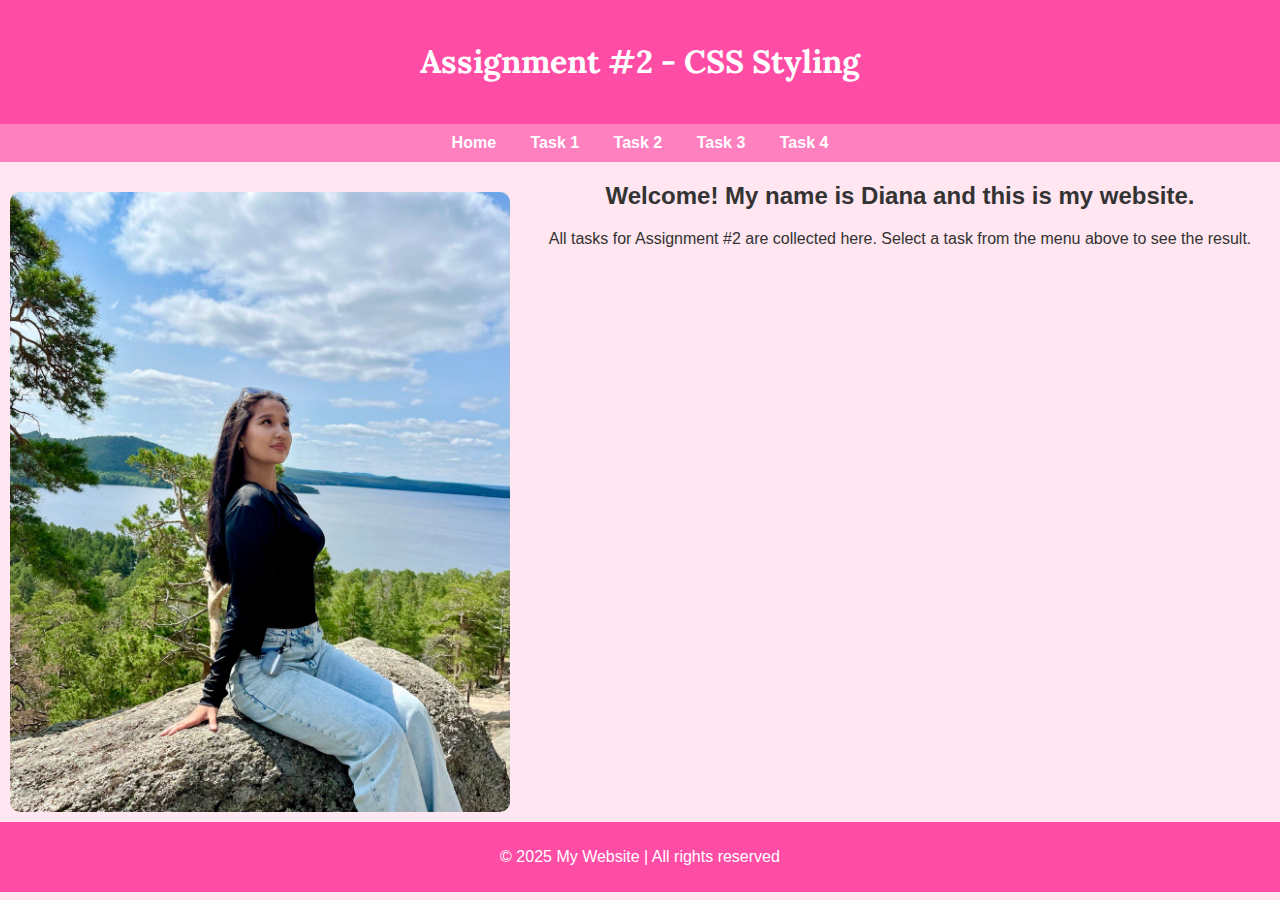
<file: index.html>
<!DOCTYPE html>
<html lang="en">
<head>
    <meta charset="UTF-8">
    <title>Assignment #2 - CSS</title>
    <link rel="stylesheet" href="styles.css">
    <link href="https://fonts.googleapis.com/css2?family=Lora&family=Roboto&display=swap" rel="stylesheet">

</head>
<body>

    <header>
        <h1>Assignment #2 - CSS Styling</h1>
    </header>

<nav>
    <ul>
        <li><a href="index.html">Home</a></li>
        <li><a href="task1.html">Task 1</a></li>
        <li><a href="task2.html">Task 2</a></li>
        <li><a href="task3.html">Task 3</a></li>
        <li><a href="task4.html">Task 4</a></li>
    </ul>
</nav>

<main>
    <img src="foto_diana.jpg" alt="My photo" class="my-photo">
    <h2>Welcome! My name is Diana and this is my website. </h2>
    <p>All tasks for Assignment #2 are collected here. 
    Select a task from the menu above to see the result.</p>
</main>

    <footer>
        <p>© 2025 My Website | All rights reserved</p>
    </footer>
</body>
</html>
</file>
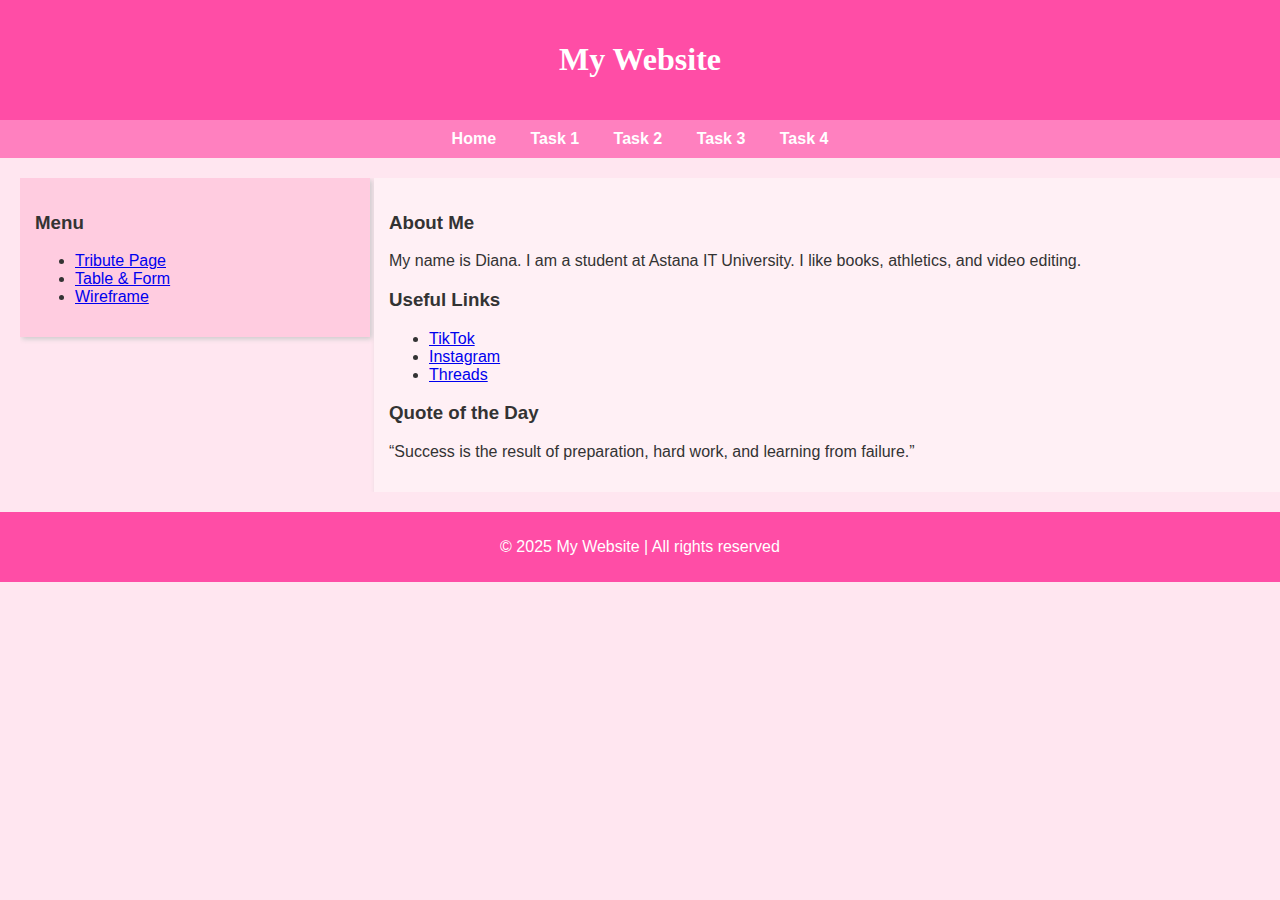
<file: task1.html>
<!DOCTYPE html>
<html lang="en">
<head>
    <meta charset="UTF-8">
    <title>Task 1 - Layout</title>
    <link rel="stylesheet" href="styles.css">
</head>
<body>
    <header>
        <h1>My Website</h1>
    </header>

 <nav>
    <ul>
        <li><a href="index.html">Home</a></li>
        <li><a href="task1.html">Task 1</a></li>
        <li><a href="task2.html">Task 2</a></li>
        <li><a href="task3.html">Task 3</a></li>
        <li><a href="task4.html">Task 4</a></li>
    </ul>
</nav>
<div class="container">
    <div class="sidebar">
        <h3>Menu</h3>
        <ul>
            <li><a href="task2.html">Tribute Page</a></li>
            <li><a href="task3.html">Table & Form</a></li>
            <li><a href="task4.html">Wireframe</a></li>
        </ul>
    </div> <!-- end sidebar -->

    <div class="content">
        <aside>
            <h3>About Me</h3>
            <p>My name is Diana. I am a student at Astana IT University. 
               I like books, athletics, and video editing.</p>

            <h3>Useful Links</h3>
            <ul>
                <li><a href="https://www.tiktok.com" target="_blank">TikTok</a></li>
                <li><a href="https://www.instagram.com" target="_blank">Instagram</a></li>
                <li><a href="https://www.threads.net" target="_blank">Threads</a></li>
            </ul>

            <h3>Quote of the Day</h3>
            <p>“Success is the result of preparation, hard work, and learning from failure.”</p>
        </aside>
    </div> <!-- end content -->
</div> <!-- end container -->


    <footer>
        <p>© 2025 My Website | All rights reserved</p>
    </footer>
</body>
</html>
</file>
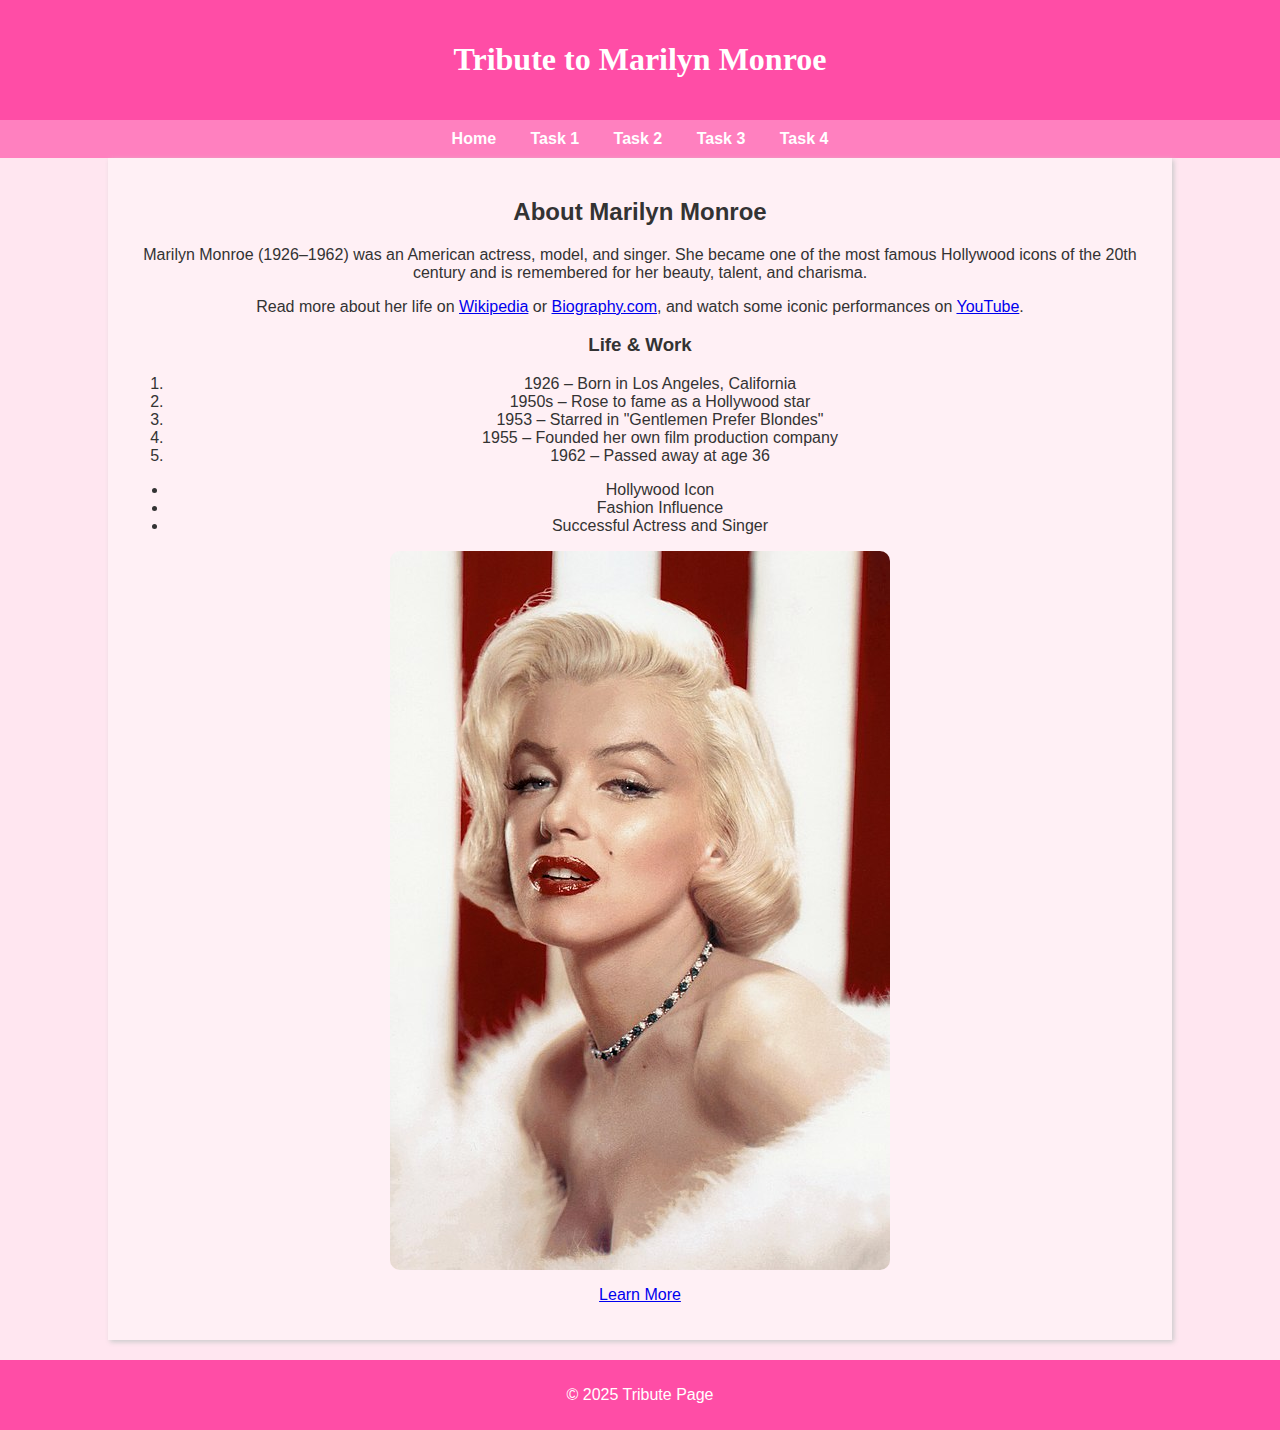
<file: task2.html>
<!DOCTYPE html>
<html lang="en">
<head>
    <meta charset="UTF-8">
    <title>Task 2 - Tribute Page</title>
    <link rel="stylesheet" href="styles.css">
</head>
<body>
    <header>
        <h1>Tribute to Marilyn Monroe</h1>
    </header>
<nav>
    <ul>
        <li><a href="index.html">Home</a></li>
        <li><a href="task1.html">Task 1</a></li>
        <li><a href="task2.html">Task 2</a></li>
        <li><a href="task3.html">Task 3</a></li>
        <li><a href="task4.html">Task 4</a></li>
    </ul>
    
</nav>

<main class="center-content">
    <h2>About Marilyn Monroe</h2>
    <p>Marilyn Monroe (1926–1962) was an American actress, model, and singer. She became one of the most famous Hollywood icons of the 20th century and is remembered for her beauty, talent, and charisma.</p>
    
    <p>Read more about her life on 
       <a href="https://en.wikipedia.org/wiki/Marilyn_Monroe" target="_blank">Wikipedia</a> or 
       <a href="https://www.biography.com/actor/marilyn-monroe" target="_blank">Biography.com</a>, 
       and watch some iconic performances on 
       <a href="https://www.youtube.com/results?search_query=Marilyn+Monroe" target="_blank">YouTube</a>.
    </p>

    <h3>Life & Work</h3>
    <ol>
        <li>1926 – Born in Los Angeles, California</li>
        <li>1950s – Rose to fame as a Hollywood star</li>
        <li>1953 – Starred in "Gentlemen Prefer Blondes"</li>
        <li>1955 – Founded her own film production company</li>
        <li>1962 – Passed away at age 36</li>
    </ol>

    <ul>
        <li>Hollywood Icon</li>
        <li>Fashion Influence</li>
        <li>Successful Actress and Singer</li>
    </ul>

    <img src="merilin.jpg" alt="Marilyn Monroe portrait">

    <p><a href="https://en.wikipedia.org/wiki/Marilyn_Monroe" target="_blank" class="btn">Learn More</a></p>
</main>

    <footer>
        <p>© 2025 Tribute Page</p>
    </footer>
</body>
</html>
</file>
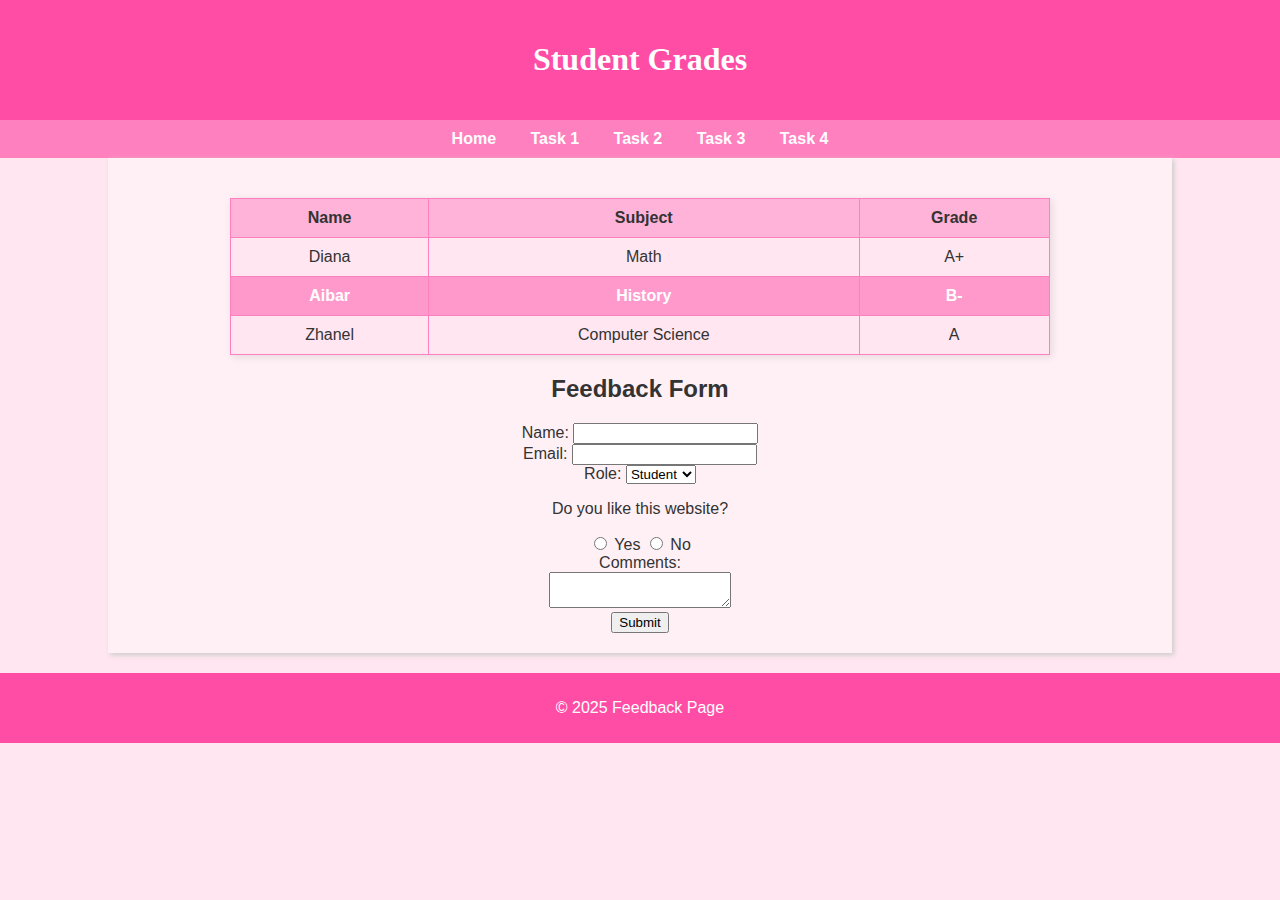
<file: task3.html>
<!DOCTYPE html>
<html lang="en">
<head>
    <meta charset="UTF-8">
    <title>Task 3 - Table and Form</title>
    <link rel="stylesheet" href="styles.css">
</head>
<body>
    <header>
        <h1 id="grades-heading">Student Grades</h1>
    </header>
<nav>
    <ul>
        <li><a href="index.html">Home</a></li>
        <li><a href="task1.html">Task 1</a></li>
        <li><a href="task2.html">Task 2</a></li>
        <li><a href="task3.html">Task 3</a></li>
        <li><a href="task4.html">Task 4</a></li>
    </ul>
</nav>
    <main class="center-content">
        <table>
            <tr>
                <th>Name</th>
                <th>Subject</th>
                <th>Grade</th>
            </tr>
            <tr>
                <td>Diana</td>
                <td>Math</td>
                <td>A+</td>
            </tr>
            <tr class="highlight-row">
                <td>Aibar</td>
                <td>History</td>
                <td>B-</td>
            </tr>
            <tr>
                <td>Zhanel</td>
                <td>Computer Science</td>
                <td>A</td>
            </tr>
        </table>

        <!-- Форма -->
        <h2>Feedback Form</h2>
        <form>
            <label for="name">Name:</label>
            <input type="text" id="name"><br>

            <label for="email">Email:</label>
            <input type="email" id="email"><br>

            <label for="role">Role:</label>
            <select id="role">
                <option>Student</option>
                <option>Teacher</option>
                <option>Other</option>
            </select><br>

            <p>Do you like this website?</p>
            <label><input type="radio" name="like" value="yes"> Yes</label>
            <label><input type="radio" name="like" value="no"> No</label><br>

            <label for="comments">Comments:</label><br>
            <textarea id="comments"></textarea><br>

            <button type="submit" class="btn">Submit</button>
        </form>
    </main>

    <footer>
        <p>© 2025 Feedback Page</p>
    </footer>
</body>
</html>
</file>
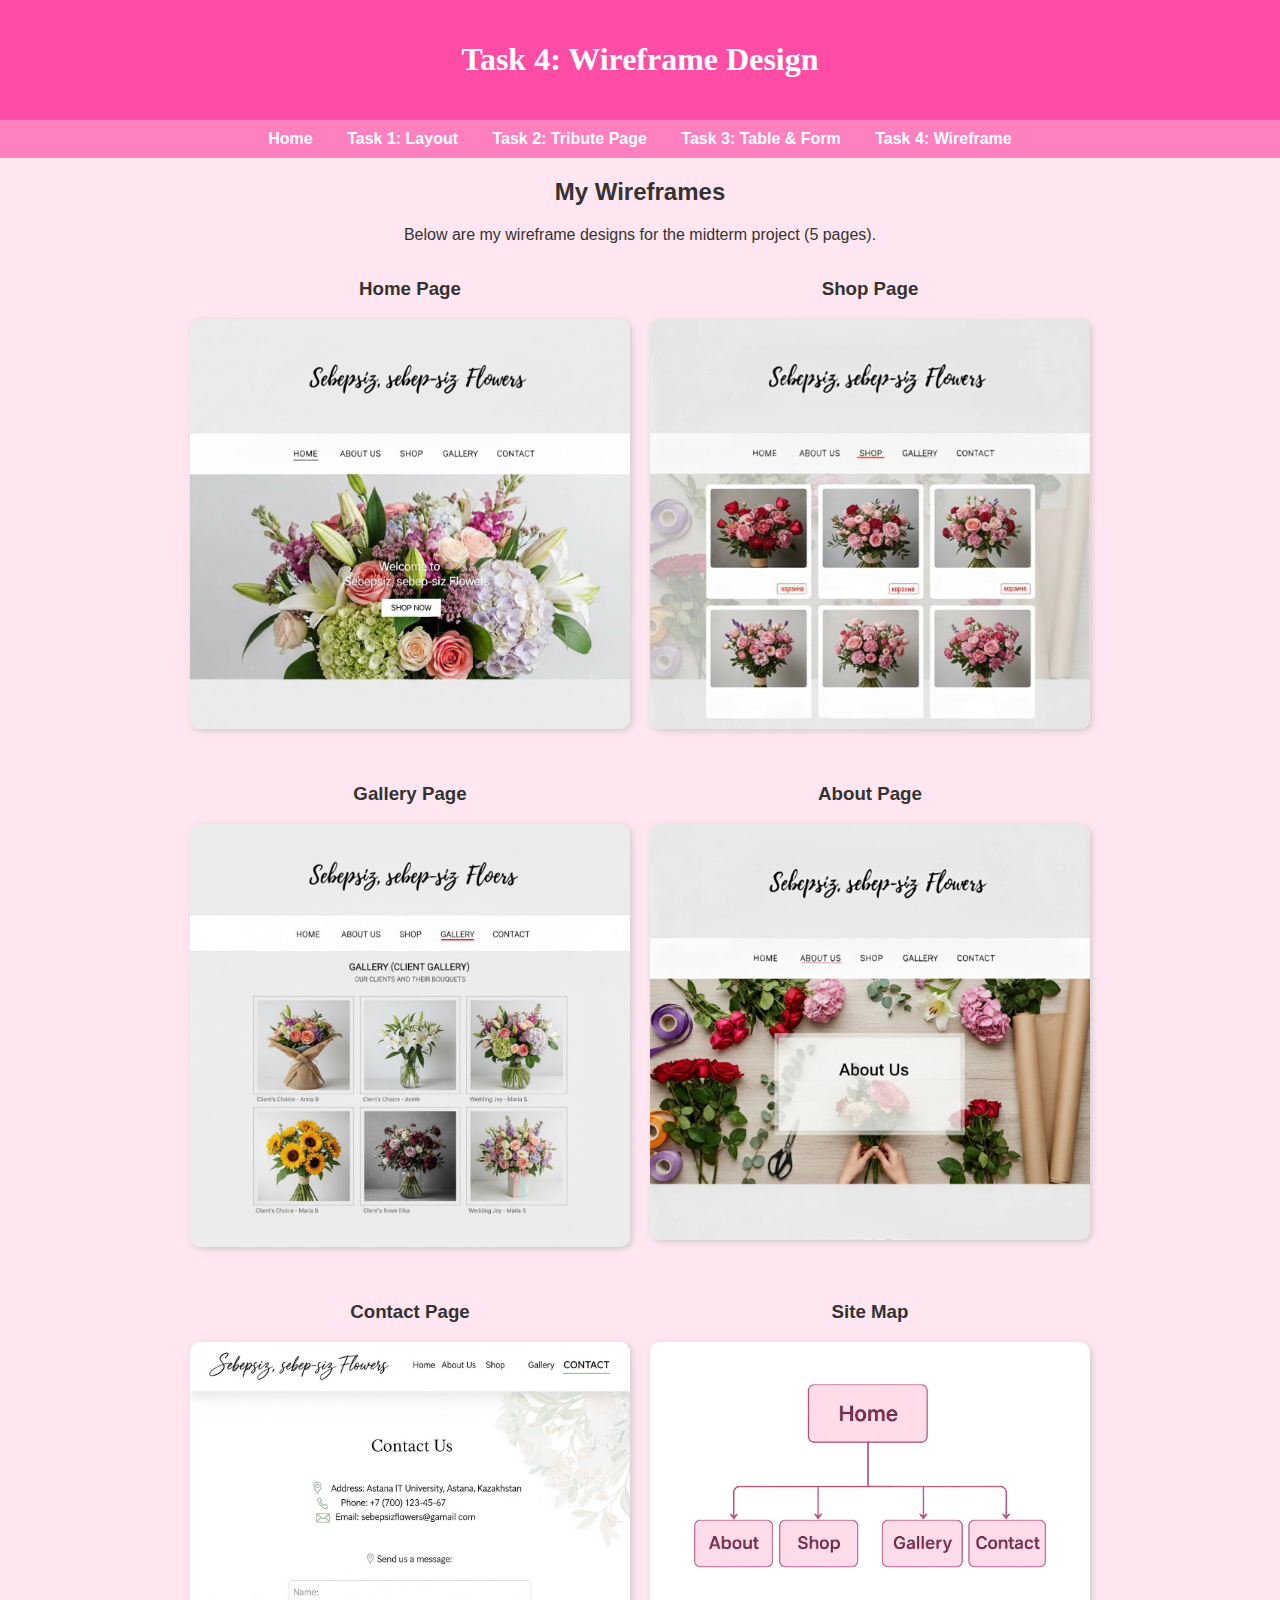
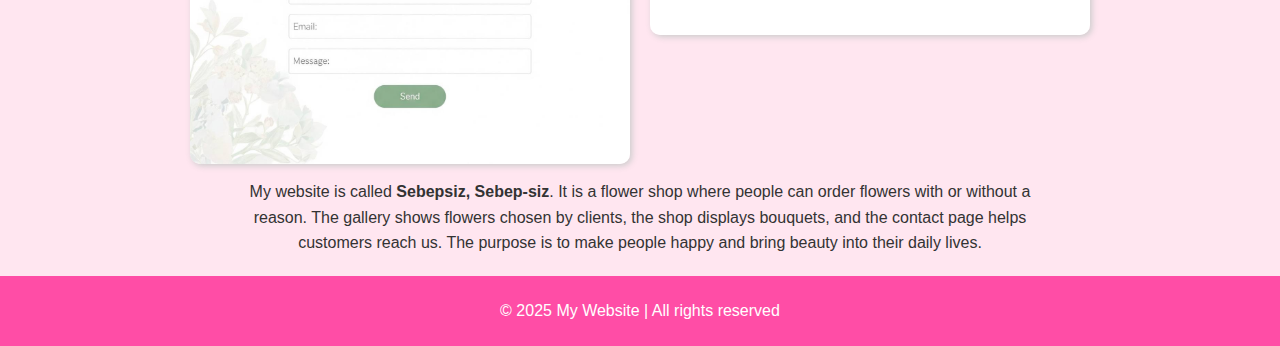
<file: task4.html>
<!DOCTYPE html>
<html lang="en">
<head>
    <meta charset="UTF-8">
    <title>Task 4 - Wireframe</title>
    <link rel="stylesheet" href="styles.css">
</head>
<body>
    <header>
        <h1>Task 4: Wireframe Design</h1>
    </header>

 <nav>
    <ul>
        <li><a href="index.html">Home</a></li>
        <li><a href="task1.html">Task 1: Layout</a></li>
        <li><a href="task2.html">Task 2: Tribute Page</a></li>
        <li><a href="task3.html">Task 3: Table & Form</a></li>
        <li><a href="task4.html">Task 4: Wireframe</a></li>
    </ul>
</nav>
<main>
    <h2>My Wireframes</h2>
    <p>Below are my wireframe designs for the midterm project (5 pages).</p>

    <div class="gallery">
        <div>
            <h3>Home Page</h3>
            <img src="home.jpg" alt="Home Wireframe">
        </div>
        <div>
            <h3>Shop Page</h3>
            <img src="shop.jpg" alt="Shop Wireframe">
        </div>
        <div>
            <h3>Gallery Page</h3>
            <img src="gallery.jpg" alt="Gallery Wireframe">
        </div>
        <div>
            <h3>About Page</h3>
            <img src="aboutus.jpg" alt="About Wireframe">
        </div>
        <div>
            <h3>Contact Page</h3>
            <img src="contact.jpg" alt="Contact Wireframe">
        </div>
        <div>
            <h3>Site Map</h3>
            <img src="sitemap.jpg" alt="Site map">
        </div>
    </div>

    <p class="center-text">
        My website is called <b>Sebepsiz, Sebep-siz</b>. It is a flower shop where people can order flowers with or without a reason. 
        The gallery shows flowers chosen by clients, the shop displays bouquets, and the contact page helps customers reach us. 
        The purpose is to make people happy and bring beauty into their daily lives.
</p>
</main>


    <footer>
        <p>© 2025 My Website | All rights reserved</p>
    </footer>
</body>
</html>
</file>
<file: styles.css>
body {
    font-family: Arial, sans-serif;
    margin: 0;
    padding: 0;
    background-color: #ffe6f0;
    color: #333;
}

/* Шапка сайта */
header {
    background-color: #ff4da6; 
    color: white;
    text-align: center;
    padding: 20px;
}

/* Навигация */
nav {
    background-color: #ff80bf;
    padding: 10px;
    text-align: center;
}

nav ul {
    list-style: none;
    margin: 0;
    padding: 0;
}

nav ul li {
    display: inline;
    margin: 0 15px;
}

nav ul li a {
    text-decoration: none;
    color: white;
    font-weight: bold;
}

nav ul li a:hover {
    color: #ffe6f0; /* меняется цвет на нежно-розовый при наведении */
}

/* Основная часть */
.container {
    display: block;
    width: 100%;
    overflow: hidden;
    margin: 20px;
}

/* Боковое меню */
.sidebar {
    float: left;
    width: 25%;
    background-color: #ffcce0; /* светло-розовый */
    padding: 15px;
    box-shadow: 2px 2px 5px #ccc;
}

/* Контент справа */
.content {
    float: right;
    width: 70%;
    background-color: #fff0f5; /* лавандово-розовый */
    padding: 15px;
    box-shadow: 2px 2px 5px #ccc;
}

/* Футер */
footer {
    clear: both;
    background-color: #ff4da6;
    color: white;
    text-align: center;
    padding: 10px;
    margin-top: 20px;
}
/* Task 2 Фото*/
img {
    max-width: 100%;   /* фото не выйдет за рамки */
    height: auto;      /* сохраняет пропорции */
    border-radius: 10px;  /* скругленные углы */
    display: block;
    margin: 15px auto;  /* по центру */
}

table {
    width: 80%;
    margin: 20px auto;
    border-collapse: collapse; /* убирает двойные границы */
    box-shadow: 2px 2px 8px rgba(0,0,0,0.1);
}

th, td {
    border: 1px solid #ff80bf; /* розовый бордер */
    padding: 10px;
    text-align: center;
}

th {
    background-color: #ffb3d9; /* светло-розовый фон */
    color: #333;
}

tr:nth-child(even) {
    background-color: #ffe6f0; /* чередующиеся строки */
}

.highlight-row {
    background-color: #ff99cc !important;
    color: white;
    font-weight: bold;
}


.my-photo {
    width: 500px; /* маленькое фото */
    height: auto;
    float: left; /* фото уходит влево */
    margin: 10px; /* маленький отступ от текста */
}

main h3, 
main p {
    text-align: center; /* текст по центру */
}
.wireframe-img {
    max-width: 400px;
    height: auto;
    margin: 10px auto;
    display: block;
}

.center-content {
    float: none;          /* убираем выравнивание */
    width: 80%;           /* делаем удобную ширину */
    margin: 0 auto;       /* по центру */
    background-color: #fff0f5; 
    padding: 20px;
    box-shadow: 2px 2px 5px #ccc;
    text-align: center;   /* чтобы текст был по центру */
}

.gallery {
    display: grid;
    grid-template-columns: repeat(2, 1fr); /* 2 колонки */
    gap: 20px;
    max-width: 900px;
    margin: 0 auto;
}

.gallery img {
    width: 100%;
    height: auto;
    border-radius: 10px;
    box-shadow: 2px 2px 6px #ccc;
}
h2 {
    text-align: center; /* task4 по середине */
}

.center-text {
    text-align: center;
    max-width: 800px;   /* ограничиваем ширину */
    margin: 0 auto;     /* центрируем блок */
    line-height: 1.6;   /* чтобы текст читался легче */
}

h1 {
    font-family: 'Lora', serif;   /* для главного заголовка */
}

h3 {
    font-family: 'Roboto', sans-serif; /* для подзаголовков */
}
</file>
